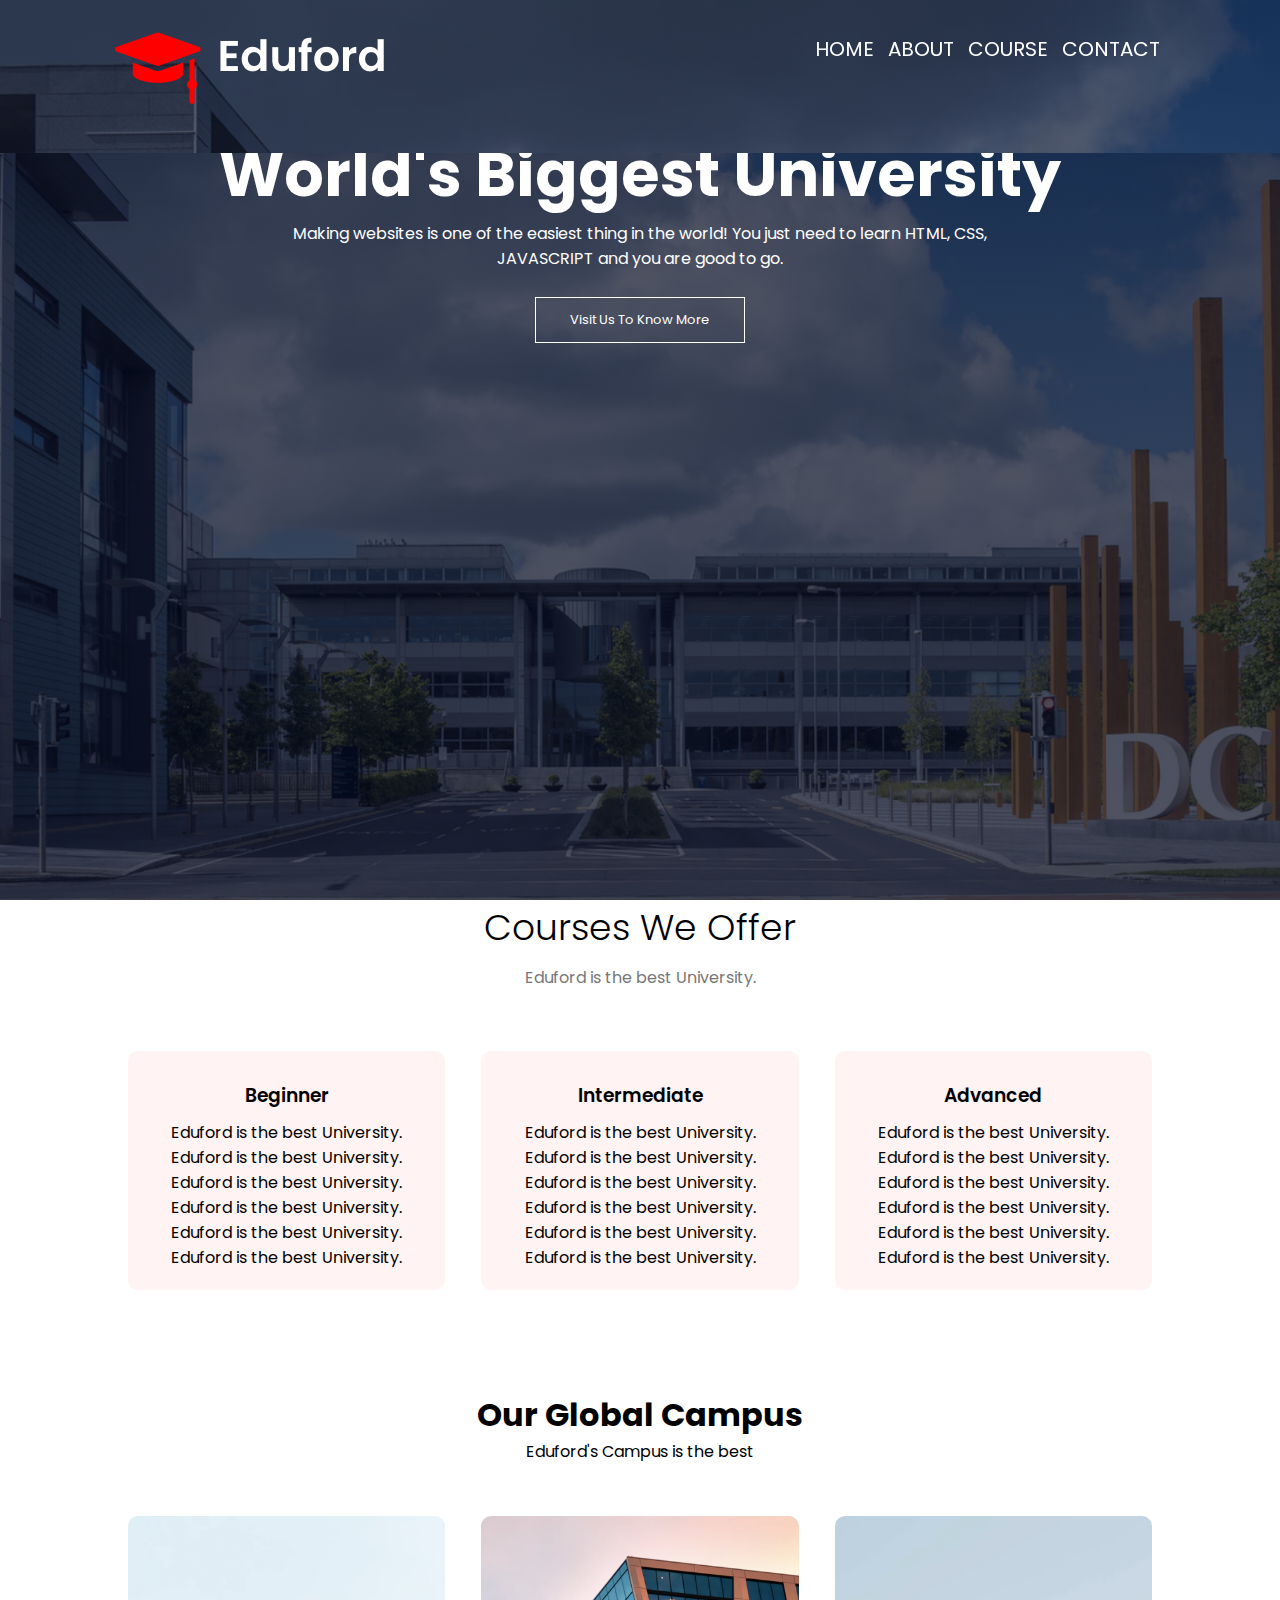
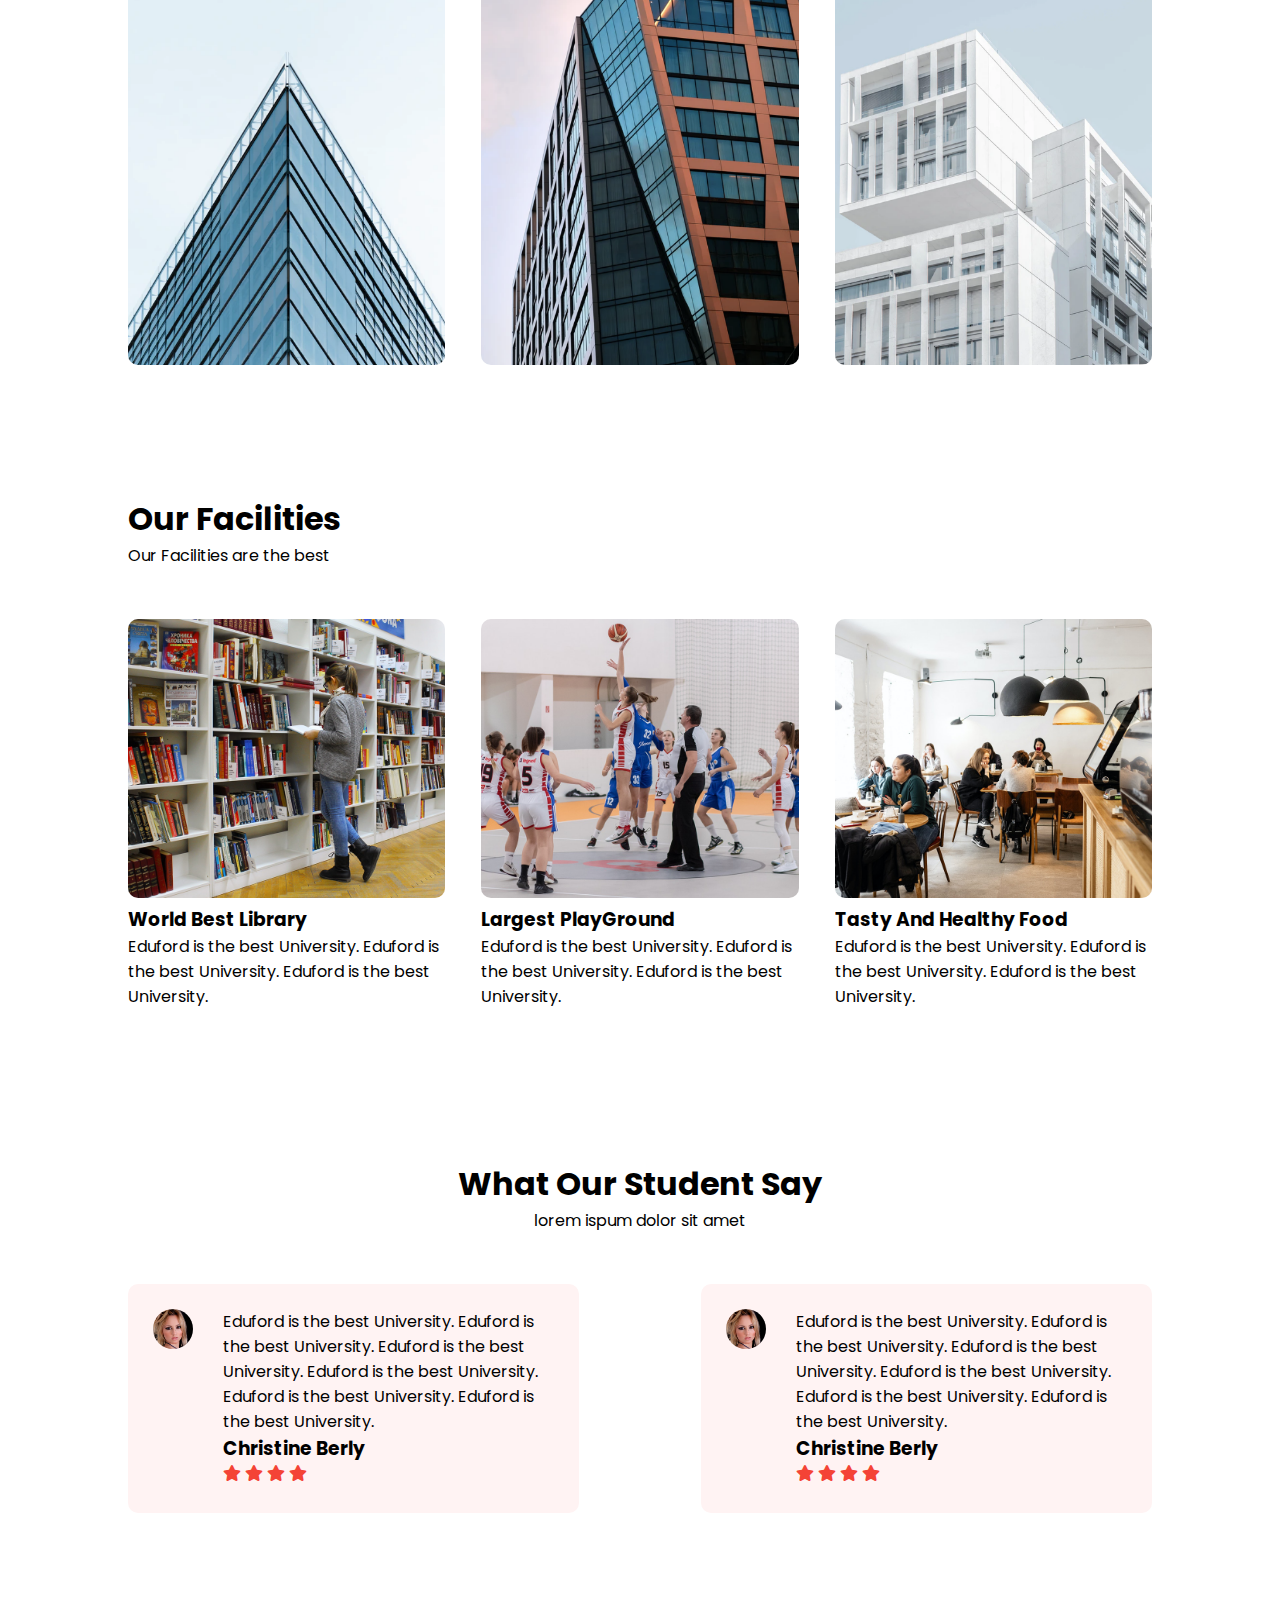
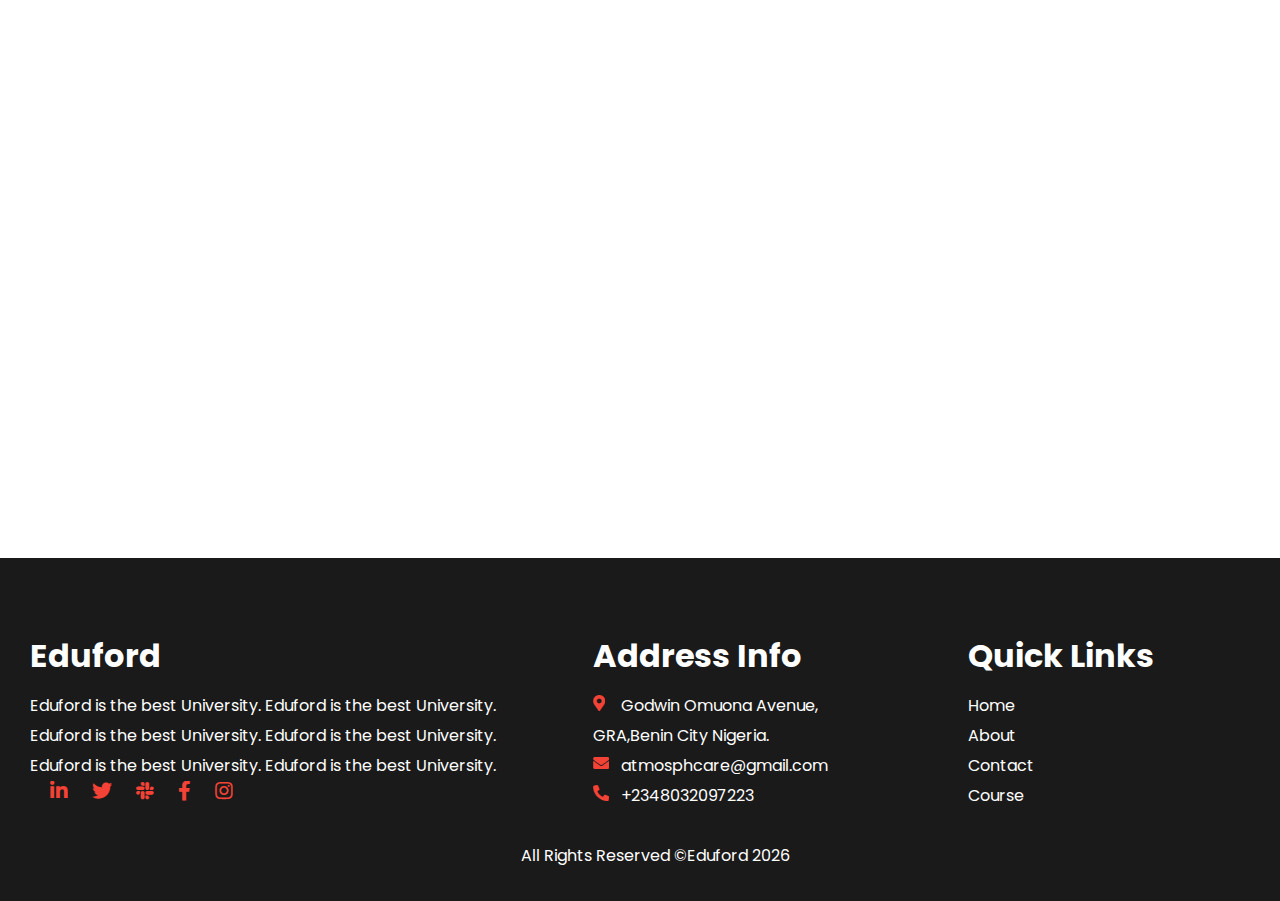
<file: index.html>
<!DOCTYPE html>
<html lang="en">
<head>
    <meta charset="UTF-8">
    <meta http-equiv="X-UA-Compatible" content="IE=edge">
    <meta name="viewport" content="width=device-width, initial-scale=1.0">
    <title>Eduford</title>
    <link rel="stylesheet" href="style.css">
    <link rel="shortcut icon" href="logo2.png">
    <link rel="stylesheet" href="https://cdnjs.cloudflare.com/ajax/libs/font-awesome/5.14.0/css/all.min.css">
</head>
<body>
    <section class="header">
    <!-- Nav and banner section start-->
    <div class="nav-fixed">
        <nav>
            <a href="index.html">
            <img src="logo.png">
        </a>
        <div class="nav-links">
            <ul>
                <li>
                    <a href="index.html">HOME</a>
                </li>
                <li>
                    <a href="About.html">ABOUT</a>
                </li>
                <li>
                    <a href="course.html">COURSE</a>
                </li>
                <li>
                    <a href="contact.html">CONTACT</a>
                </li>
            </ul>
        </div>
        <div class="mobile-view" id="navLinks">
            <i class="fa fa-times" onclick="hideMenu()"></i>
            <ul>
                <li>
                    <a href="index.html">HOME</a>
                </li>
                <li>
                    <a href="About.html">ABOUT</a>
                </li>
                <li>
                    <a href="course.html">COURSE</a>
                </li>
                <li>
                    <a href="contact.html">CONTACT</a>
                </li>
            </ul>
            </div>
            <i class="fa fa-bars" onclick="showMenu()"></i>
        </nav>
        </div>
        <!-- banner text start -->
        <div class="text-box">
            <h1>World's Biggest University</h1>
            <p>
                Making websites is one of the easiest thing in the world! You just need to learn HTML, CSS,<br>
                JAVASCRIPT and you are good to go.
            </p>
            <a href="" class="hero-btn">Visit Us To Know More</a>
        </div>
        <!-- banner text end-->
    </section>
    <!-- Nav and banner section end-->

    <!-- course start -->
    <section class="course" >
       <h1>Courses We Offer</h1>
       <p>Eduford is the best University.</p>
       <div class="row">
        <div class="course-col">
            <h3>Beginner</h3>
            <p>Eduford is the best University. Eduford is the best University. Eduford is the best University. Eduford is the best University. Eduford is the best University. Eduford is the best University.
            </p>
        </div>
        <div class="course-col">
            <h3>Intermediate</h3>
            <p>Eduford is the best University. Eduford is the best University. Eduford is the best University. Eduford is the best University. Eduford is the best University. Eduford is the best University.
            </p>
        </div> <div class="course-col">
            <h3>Advanced</h3>
            <p>Eduford is the best University. Eduford is the best University. Eduford is the best University. Eduford is the best University. Eduford is the best University. Eduford is the best University.
            </p>
        </div>
    </div>
    </section>
    <!-- course end -->

    <!-- campus start -->
    <section class="campus">
        <h1>Our Global Campus</h1>
        <p>Eduford's Campus is the best</p>
        <div class="row">
            <div class="campus-col">
                <img src="img\london.png" alt="">
                <div class="layer">
                    <h3>London</h3>
                </div>
            </div>
            <div class="campus-col">
                <img src="newyork.png" alt="">
                <div class="layer">
                    <h3>New York</h3>
                </div>
            </div>
            <div class="campus-col">
                <img src="washington.png" alt="">
                <div class="layer">
                    <h3>Washington</h3>
                </div>
            </div>
        </div>
    </section>
    <!-- campus end -->
    <!--Facilities start-->
    <section class="facilities">
        <h1>Our Facilities</h1>
        <p>Our Facilities are the best</p>
        <div class="row">
            <div class="facilities-col">
                <img src="img/library.png" alt="">
                <h3>World Best Library</h3>
                <p>Eduford is the best University. Eduford is the best University. Eduford is the best University.</p>
            </div>
            <div class="facilities-col">
                <img src="basketball.png" alt="">
                <h3>Largest PlayGround</h3>
                <p>Eduford is the best University. Eduford is the best University. Eduford is the best University.</p>
            </div>
            <div class="facilities-col">
                <img src="img\cafeteria.png" alt="">
                <h3>Tasty  And Healthy Food</h3>
                <p>Eduford is the best University. Eduford is the best University. Eduford is the best University.</p>

            </div>
        </div>
    </section>
    <!--Facilities end-->
    <!--Testimonial Start-->
    <section class="Testimonial">
    <h1>What Our Student Say</h1>
    <p>lorem ispum dolor sit amet</p>
    <div class="row">
        <div class="testimonial-col">
          <img src="img\user1.jpg" alt="">
          <div>
          <p>Eduford is the best University. Eduford is the best University. Eduford is the best University. Eduford is the best University. Eduford is the best University. Eduford is the best University.</p>
          <h3>Christine Berly</h3>
          <i class="fa fa-star"></i>
          <i class="fa fa-star"></i>
          <i class="fa fa-star"></i>
          <i class="fa fa-star"></i>
          <i class="fa fa-star-o"></i>
          </div>
        </div>
        <div class="testimonial-col">
          <img src="img\user1.jpg" alt="">
          <div>
          <p>Eduford is the best University. Eduford is the best University. Eduford is the best University. Eduford is the best University. Eduford is the best University. Eduford is the best University.</p>
          <h3>Christine Berly</h3>
          <i class="fa fa-star"></i>
          <i class="fa fa-star"></i>
          <i class="fa fa-star"></i>
          <i class="fa fa-star"></i>
          <i class="fa fa-star-o"></i>
          </div>
        </div>
    </div>
    </section>
    <!--Testimonial End-->
    <section class="cta">
        <h1>Enroll For Our Various Courses And<br>Recieve A Discuont On The </h1>
        <a href="#" class="hero-btn">Contact Us</a>
    </section>
    <footer>
        <div class="row">
            <div class="footer-col">
                <h1>Eduford</h1>
                <p>Eduford is the best University. Eduford is the best University. Eduford is the best University. Eduford is the best University. Eduford is the best University. Eduford is the best University.</p>
                <div class="social-links">
                     <a href=""><i class="fab fa-linkedin-in "></i></a>
                     <a href=""><i class="fab fa-twitter"></i></a>
                     <a href=""><i class="fab fa-slack"></i></a>
                     <a href=""><i class="fab fa-facebook-f"></i></a>
                     <a href=""><i class="fab fa-instagram"></i></a>

                    </div>
            </div>
            <div class="footer-col">
                <h1>Address Info</h1>
                <p>
                    <i class="fa fa-map-marker-alt"></i>&nbsp; &nbsp; Godwin Omuona Avenue,
                    <br>GRA,Benin City Nigeria.
                </p>
                <p>
                    <i class="fa fa-envelope"></i>&nbsp; &nbsp;atmosphcare@gmail.com
                </p>
                <p>
                    <i class="fa fa-phone-alt"></i>&nbsp; &nbsp;+2348032097223
                </p>
            </div>
            <div class="footer-col">
                <h1>Quick Links</h1>
                <ul>
                    <li>
                        <a href="index.html">Home</a>
                    </li>
                    <li>
                        <a href="About.html">About</a>
                    </li>
                    <li>
                        <a href="">Contact</a>
                    </li>
                    <li>
                        <a href="">Course</a>
                    </li>
                </ul>
            </div>
        </div>
        <div class="footer-bottoom">
            <p>All Rights Reserved &copy;Eduford
            <span class="current-date-year"></span>
            </p>
        </div>
    </footer>
    <!--
    
-->
    <!-- js mobile nav bar start -->
    <script>
        var navLinks = document.getElementById("navLinks");
        function showMenu(){
            navLinks.style.display = "block";

        }
        function hideMenu(){
            navLinks.style.display = "none";
        }
        //Current date for footer//
        var date = new Date();
        document.querySelector(".current-date-year").innerHTML =  date.getFullYear();
    </script>
    <!-- js mobile nav bar end -->
</body>
</html>
</file>
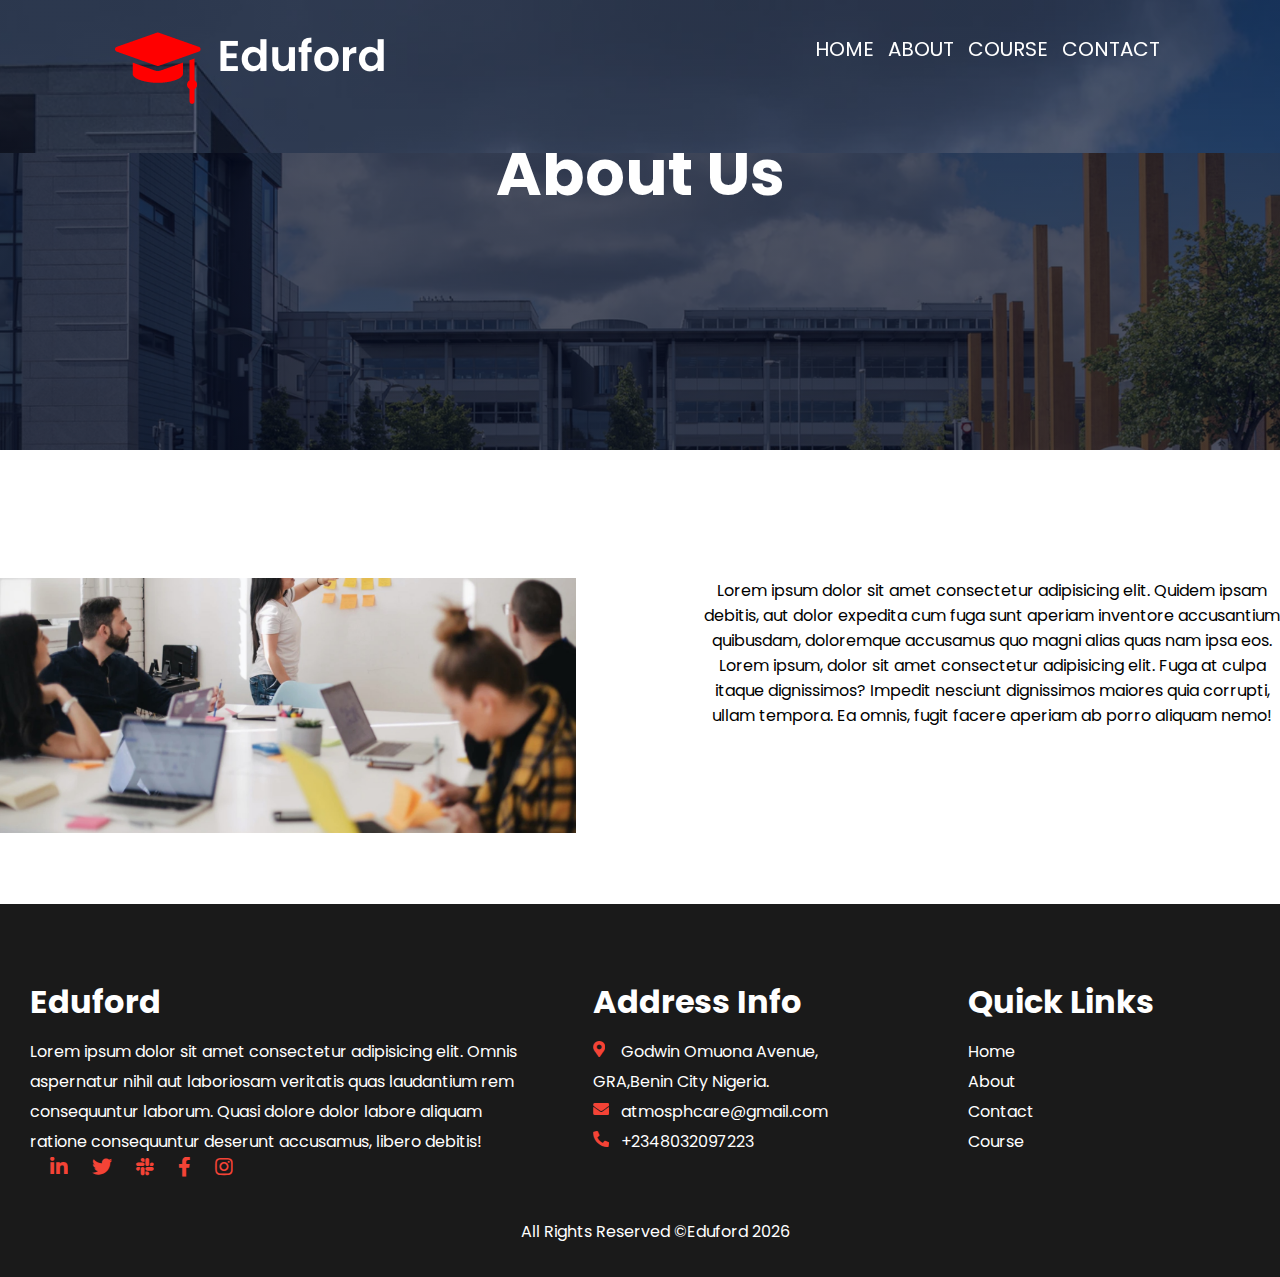
<file: About.html>
<!DOCTYPE html>
<html lang="en">
<head>
    <meta charset="UTF-8">
    <meta http-equiv="X-UA-Compatible" content="IE=edge">
    <meta name="viewport" content="width=device-width, initial-scale=1.0">
    <title>Class Project</title>
    <link rel="stylesheet" href="style.css">
    <link rel="stylesheet" href="https://cdnjs.cloudflare.com/ajax/libs/font-awesome/5.14.0/css/all.min.css">
</head>
<body>
    <!-- Nav and banner section start-->
    <div class="nav-fixed">
        <nav>
            <a href="index.html">
            <img src="logo.png">
        </a>
        <div class="nav-links">
            <ul>
                <li>
                    <a href="index.html">HOME</a>
                </li>
                <li>
                    <a href="About.html">ABOUT</a>
                </li>
                <li>
                    <a href="course.html">COURSE</a>
                </li>
                <li>
                    <a href="contact.html">CONTACT</a>
                </li>
            </ul>
        </div>
        <div class="mobile-view" id="navLinks">
            <i class="fa fa-times" onclick="hideMenu()"></i>
            <ul>
                <li>
                    <a href="index.html">HOME</a>
                </li>
                <li>
                    <a href="About.html">ABOUT</a>
                </li>
                <li>
                    <a href="course.html">COURSE</a>
                </li>
                <li>
                    <a href="contact.html">CONTACT</a>
                </li>
            </ul>
            </div>
            <i class="fa fa-bars" onclick="showMenu()"></i>
        </nav>
        </div>
    <!--About section start-->
    <section class="About-header">
<div class="text-box about-text">
    <h1>About  Us</h1>
</div>
</section>
<!--About section end-->

<!--Description start-->
<section>
    <div class="row">
        <div class="description-col">
            <img src="img/banner2.jpg" alt="">
        </div>
        <div class="description-col">
            <p>Lorem ipsum dolor sit amet consectetur adipisicing elit. Quidem ipsam debitis, aut dolor expedita cum fuga sunt aperiam inventore accusantium quibusdam, doloremque accusamus quo magni alias quas nam ipsa eos. Lorem ipsum, dolor sit amet consectetur adipisicing elit. Fuga at culpa itaque dignissimos? Impedit nesciunt dignissimos maiores quia corrupti, ullam tempora. Ea omnis, fugit facere aperiam ab porro aliquam nemo!</p>
        </div>
    </div>
</section>
<!--Description end-->

        <footer>
        <div class="row">
            <div class="footer-col">
                <h1>Eduford</h1>
                <p>Lorem ipsum dolor sit amet consectetur adipisicing elit. Omnis aspernatur nihil aut laboriosam veritatis quas laudantium rem consequuntur laborum. Quasi dolore dolor labore aliquam ratione consequuntur deserunt accusamus, libero debitis!</p>
                <div class="social-links">
                     <a href=""><i class="fab fa-linkedin-in "></i></a>
                     <a href=""><i class="fab fa-twitter"></i></a>
                     <a href=""><i class="fab fa-slack"></i></a>
                     <a href=""><i class="fab fa-facebook-f"></i></a>
                     <a href=""><i class="fab fa-instagram"></i></a>

                    </div>
            </div>
            <div class="footer-col">
                <h1>Address Info</h1>
                <p>
                    <i class="fa fa-map-marker-alt"></i>&nbsp; &nbsp; Godwin Omuona Avenue,
                    <br>GRA,Benin City Nigeria.
                </p>
                <p>
                    <i class="fa fa-envelope"></i>&nbsp; &nbsp;atmosphcare@gmail.com
                </p>
                <p>
                    <i class="fa fa-phone-alt"></i>&nbsp; &nbsp;+2348032097223
                </p>
            </div>
            <div class="footer-col">
                <h1>Quick Links</h1>
                <ul>
                    <li>
                        <a href="index.html">Home</a>
                    </li>
                    <li>
                        <a href="About.html">About</a>
                    </li>
                    <li>
                        <a href="">Contact</a>
                    </li>
                    <li>
                        <a href="">Course</a>
                    </li>
                </ul>
            </div>
        </div>
        <div class="footer-bottoom">
            <p>All Rights Reserved &copy;Eduford
            <span class="current-date-year"></span>
            </p>
        </div>
    </footer>
    <!--
    
-->
    <!-- js mobile nav bar start -->
    <script>
        var navLinks = document.getElementById("navLinks");
        function showMenu(){
            navLinks.style.display = "block";

        }
        function hideMenu(){
            navLinks.style.display = "none";
        }
        //Current date for footer//
        var date = new Date();
        document.querySelector(".current-date-year").innerHTML =  date.getFullYear();
    </script>
    <!-- js mobile nav bar end -->
</body>
</html>
</file>
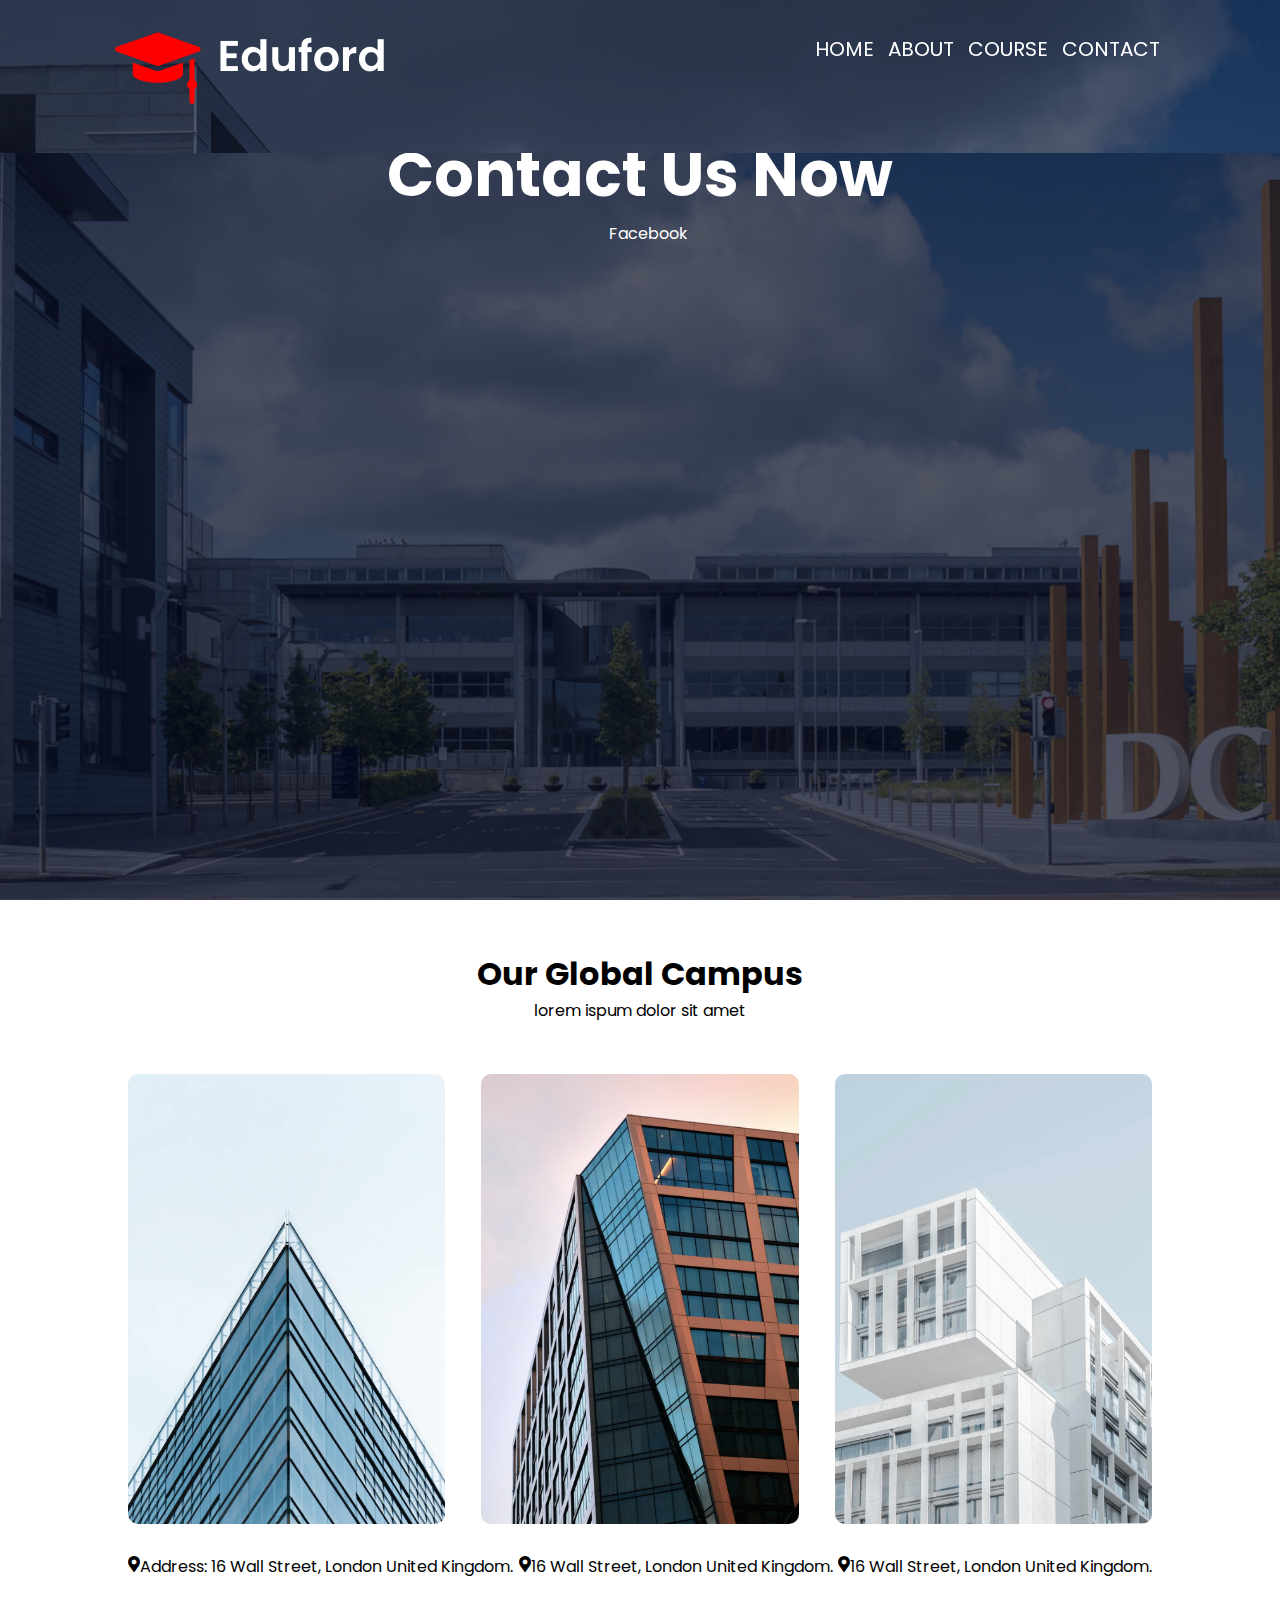
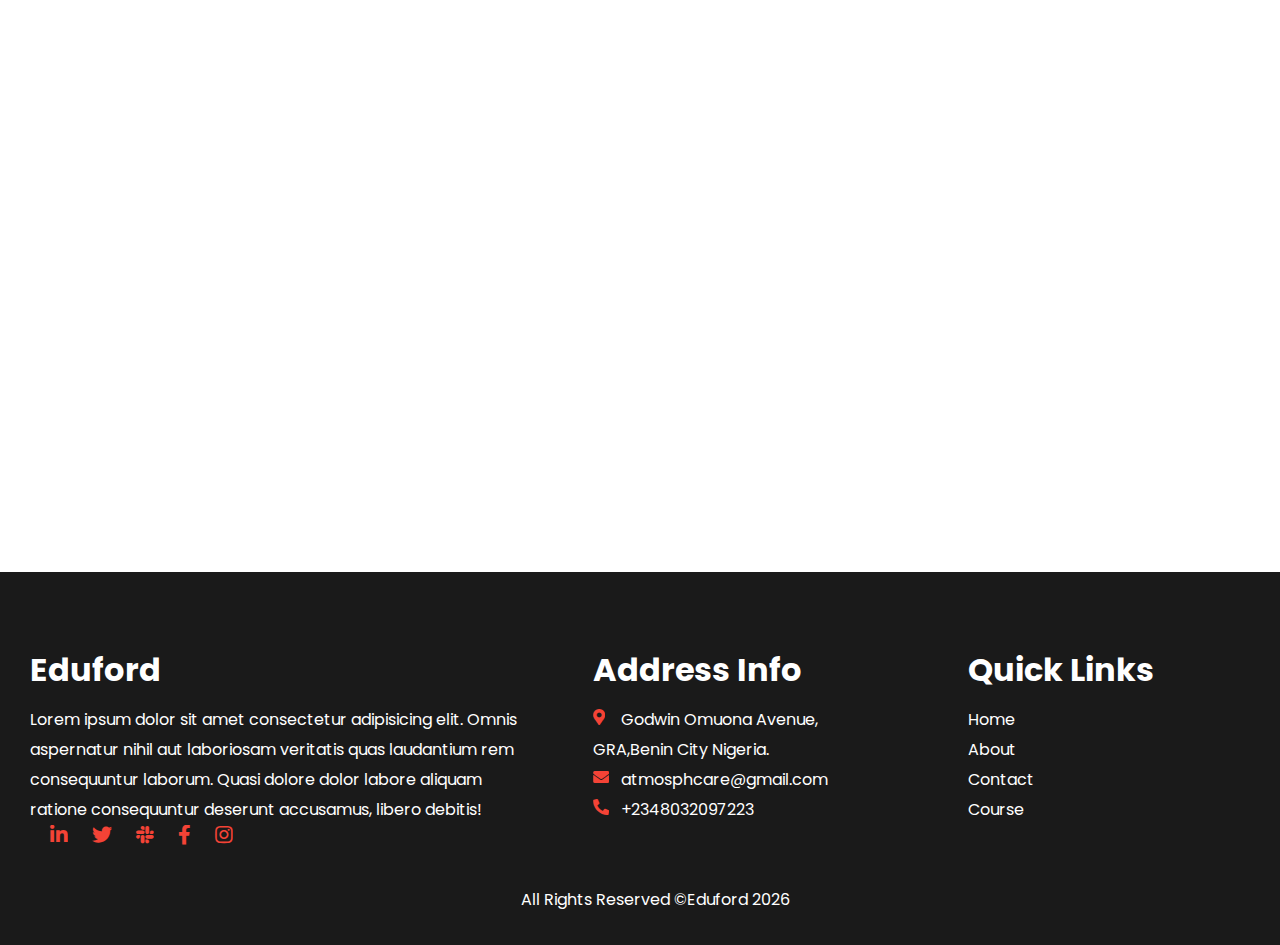
<file: contact.html>
<!DOCTYPE html>
<html lang="en">
<head>
    <meta charset="UTF-8">
    <meta http-equiv="X-UA-Compatible" content="IE=edge">
    <meta name="viewport" content="width=device-width, initial-scale=1.0">
    <title>Document</title>
    <link rel="stylesheet" href="https://cdnjs.cloudflare.com/ajax/libs/font-awesome/5.14.0/css/all.min.css">
    <link rel="stylesheet" href="style.css">
</head>
<!--banner start-->
<body>
    <section class="header">
    <!-- Nav and banner section start-->
    <div class="nav-fixed">
        <nav>
            <a href="index.html">
            <img src="logo.png">
        </a>
        <div class="nav-links">
            <ul>
                <li>
                    <a href="index.html">HOME</a>
                </li>
                <li>
                    <a href="About.html">ABOUT</a>
                </li>
                <li>
                    <a href="course.html">COURSE</a>
                </li>
                <li>
                    <a href="contact.html">CONTACT</a>
                </li>
            </ul>
        </div>
        <div class="mobile-view" id="navLinks">
            <i class="fa fa-times" onclick="hideMenu()"></i>
            <ul>
                <li>
                    <a href="index.html">HOME</a>
                </li>
                <li>
                    <a href="About.html">ABOUT</a>
                </li>
                <li>
                    <a href="course.html">COURSE</a>
                </li>
                <li>
                    <a href="contact.html">CONTACT</a>
                </li>
            </ul>
            </div>
            <i class="fa fa-bars" onclick="showMenu()"></i>
        </nav>
        </div>
        <!-- banner text start -->
        <div class="text-box">
            <h1>Contact Us Now</h1>
            </div>
            <div class="contact-links"></div>
            <i class="fa fa-facebook-f"></i>Facebook
        <!-- banner text end-->
    </section>
    <!-- Nav and banner section end-->
    <!-- campus start -->
    <section class="campus">
        <h1>Our Global Campus</h1>
        <p>lorem ispum dolor sit amet</p>
        <div class="row">
            <div class="campus-col">
                <img src="img\london.png" alt="">
                <div class="layer">
                    <h3>London</h3>
                </div>
            </div>
            <div class="campus-col">
                <img src="newyork.png" alt="">
                <div class="layer">
                    <h3>New York</h3>
                </div>
            </div>
            <div class="campus-col">
                <img src="washington.png" alt="">
                <div class="layer">
                    <h3>Washington</h3>
                </div>
            </div>
            <p><i class="fa fa-map-marker-alt"></i>Address: 16 Wall Street, London United Kingdom.</p>
            <p><i class="fa fa-map-marker-alt"></i>16 Wall Street, London United Kingdom.</p>
            <p><i class="fa fa-map-marker-alt"></i>16 Wall Street, London United Kingdom.</p>

        </div>
    </section>
    <!-- campus end -->
    <!--Facilities start-->
    <section class="cta">
        <h1>Enroll For Our Various Courses And<br>Recieve A Discuont On The </h1>
        <a href="#" class="hero-btn">Contact Us</a>
    </section>
    <footer>
        <div class="row">
            <div class="footer-col">
                <h1>Eduford</h1>
                <p>Lorem ipsum dolor sit amet consectetur adipisicing elit. Omnis aspernatur nihil aut laboriosam veritatis quas laudantium rem consequuntur laborum. Quasi dolore dolor labore aliquam ratione consequuntur deserunt accusamus, libero debitis!</p>
                <div class="social-links">
                     <a href=""><i class="fab fa-linkedin-in "></i></a>
                     <a href=""><i class="fab fa-twitter"></i></a>
                     <a href=""><i class="fab fa-slack"></i></a>
                     <a href=""><i class="fab fa-facebook-f"></i></a>
                     <a href=""><i class="fab fa-instagram"></i></a>

                    </div>
            </div>
            <div class="footer-col">
                <h1>Address Info</h1>
                <p>
                    <i class="fa fa-map-marker-alt"></i>&nbsp; &nbsp; Godwin Omuona Avenue,
                    <br>GRA,Benin City Nigeria.
                </p>
                <p>
                    <i class="fa fa-envelope"></i>&nbsp; &nbsp;atmosphcare@gmail.com
                </p>
                <p>
                    <i class="fa fa-phone-alt"></i>&nbsp; &nbsp;+2348032097223
                </p>
            </div>
            <div class="footer-col">
                <h1>Quick Links</h1>
                <ul>
                    <li>
                        <a href="index.html">Home</a>
                    </li>
                    <li>
                        <a href="About.html">About</a>
                    </li>
                    <li>
                        <a href="">Contact</a>
                    </li>
                    <li>
                        <a href="">Course</a>
                    </li>
                </ul>
            </div>
        </div>
        <div class="footer-bottoom">
            <p>All Rights Reserved &copy;Eduford
            <span class="current-date-year"></span>
            </p>
        </div>
    </footer>
    </body>
    </html>
<!--campus end-->
 <!-- js mobile nav bar start -->
 <script>
    var navLinks = document.getElementById("navLinks");
    function showMenu(){
        navLinks.style.display = "block";

    }
    function hideMenu(){
        navLinks.style.display = "none";
    }
    //Current date for footer//
    var date = new Date();
    document.querySelector(".current-date-year").innerHTML =  date.getFullYear();
</script>
<!-- js mobile nav bar end -->
</file>
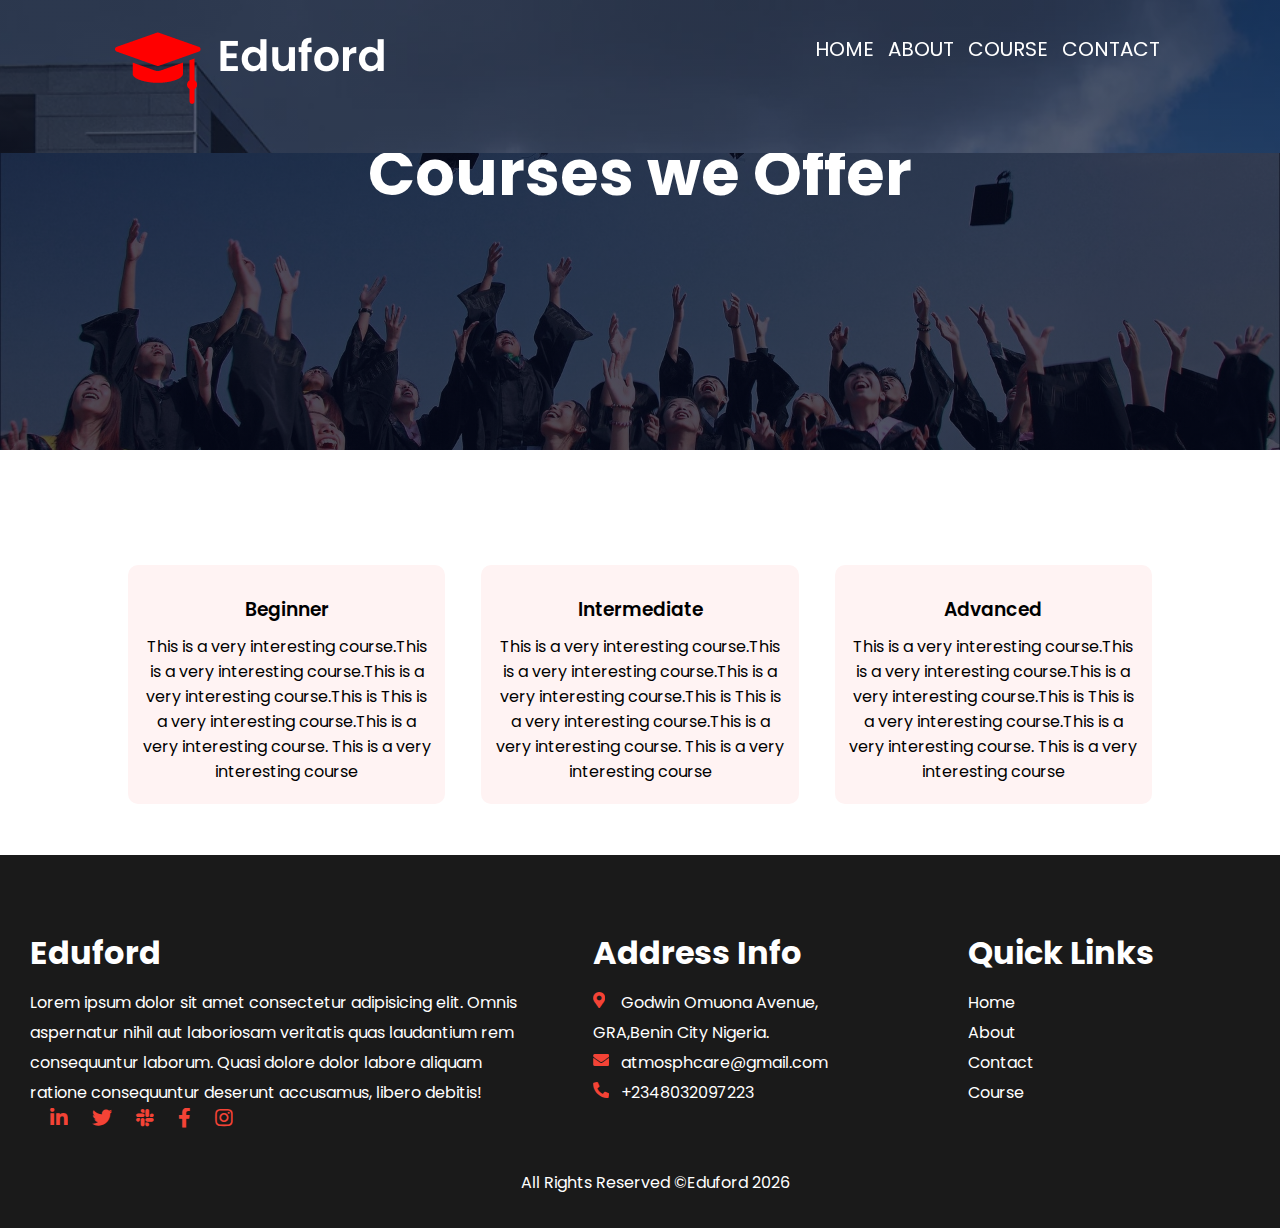
<file: course.html>
<!DOCTYPE html>
<html lang="en">
<head>
    <meta charset="UTF-8">
    <meta http-equiv="X-UA-Compatible" content="IE=edge">
    <meta name="viewport" content="width=device-width, initial-scale=1.0">
    <title>Class Project</title>
    <link rel="stylesheet" href="style.css">
    <link rel="stylesheet" href="https://cdnjs.cloudflare.com/ajax/libs/font-awesome/5.14.0/css/all.min.css">
</head>
<body>
    <!-- Nav and banner section start-->
    <div class="nav-fixed">
        <nav>
            <a href="index.html">
            <img src="logo.png">
        </a>
        <div class="nav-links">
            <ul>
                <li>
                    <a href="index.html">HOME</a>
                </li>
                <li>
                    <a href="About.html">ABOUT</a>
                </li>
                <li>
                    <a href="course.html">COURSE</a>
                </li>
                <li>
                    <a href="contact.html">CONTACT</a>
                </li>
            </ul>
        </div>
        <div class="mobile-view" id="navLinks">
            <i class="fa fa-times" onclick="hideMenu()"></i>
            <ul>
                <li>
                    <a href="index.html">HOME</a>
                </li>
                <li>
                    <a href="About.html">ABOUT</a>
                </li>
                <li>
                    <a href="course.html">COURSE</a>
                </li>
                <li>
                    <a href="contact.html">CONTACT</a>
                </li>
            </ul>
            </div>
            <i class="fa fa-bars" onclick="showMenu()"></i>
        </nav>
        </div>
    <!--Course start-->
    <section class="About-header course-bg">
        <!--Course background start-->
<div class="text-box about-text">
    <h1>Courses we Offer</h1>
</div>
        <!--Course background start-->
</section>
<!--Course end-->

<!--Description start-->
<section>
    <div class="row">
        <section class="course" >
            <div class="row">
             <div class="course-col">
                 <h3>Beginner</h3>
                 <p>This is a very interesting course.This is a very interesting course.This is a very interesting course.This is This is a very interesting course.This is a very interesting course. This is a very interesting course
                 </p>
             </div>
             <div class="course-col">
                 <h3>Intermediate</h3>
                 <p>This is a very interesting course.This is a very interesting course.This is a very interesting course.This is This is a very interesting course.This is a very interesting course. This is a very interesting course
                 </p>
             </div> <div class="course-col">
                 <h3>Advanced</h3>
                 <p>This is a very interesting course.This is a very interesting course.This is a very interesting course.This is This is a very interesting course.This is a very interesting course. This is a very interesting course
                 </p>
             </div>
         </div>
         </section>
</section>
<!--Description end-->

        <footer>
        <div class="row">
            <div class="footer-col">
                <h1>Eduford</h1>
                <p>Lorem ipsum dolor sit amet consectetur adipisicing elit. Omnis aspernatur nihil aut laboriosam veritatis quas laudantium rem consequuntur laborum. Quasi dolore dolor labore aliquam ratione consequuntur deserunt accusamus, libero debitis!</p>
                <div class="social-links">
                     <a href=""><i class="fab fa-linkedin-in "></i></a>
                     <a href=""><i class="fab fa-twitter"></i></a>
                     <a href=""><i class="fab fa-slack"></i></a>
                     <a href=""><i class="fab fa-facebook-f"></i></a>
                     <a href=""><i class="fab fa-instagram"></i></a>

                    </div>
            </div>
            <div class="footer-col">
                <h1>Address Info</h1>
                <p>
                    <i class="fa fa-map-marker-alt"></i>&nbsp; &nbsp; Godwin Omuona Avenue,
                    <br>GRA,Benin City Nigeria.
                </p>
                <p>
                    <i class="fa fa-envelope"></i>&nbsp; &nbsp;atmosphcare@gmail.com
                </p>
                <p>
                    <i class="fa fa-phone-alt"></i>&nbsp; &nbsp;+2348032097223
                </p>
            </div>
            <div class="footer-col">
                <h1>Quick Links</h1>
                <ul>
                    <li>
                        <a href="index.html">Home</a>
                    </li>
                    <li>
                        <a href="About.html">About</a>
                    </li>
                    <li>
                        <a href="">Contact</a>
                    </li>
                    <li>
                        <a href="">Course</a>
                    </li>
                </ul>
            </div>
        </div>
        <div class="footer-bottoom">
            <p>All Rights Reserved &copy;Eduford
            <span class="current-date-year"></span>
            </p>
        </div>
    </footer>
    <!--
    
-->
    <!-- js mobile nav bar start -->
    <script>
        var navLinks = document.getElementById("navLinks");
        function showMenu(){
            navLinks.style.display = "block";

        }
        function hideMenu(){
            navLinks.style.display = "none";
        }
        //Current date for footer//
        var date = new Date();
        document.querySelector(".current-date-year").innerHTML =  date.getFullYear();
    </script>
    <!-- js mobile nav bar end -->
</body>
</html>
</file>
<file: style.css>
/* Google font */
@import url('https://fonts.googleapis.com/css2?family=Poppins:wght@100;200;300;400;500;600;700;800;900&display=swap');

/* This will affect all elements*/
*{
    margin: 0;
    padding: 0;
    box-sizing: border-box;
    overflow-x: hidden;
    font-family: "Poppins", sans-serif;
}

/* Nav and banner start */
.header{
    min-height: 100vh;
    width: 100%;
    background-image: linear-gradient(rgba(4,9,30,0.7),rgba(4,9,30,0.7)),url(img/banner.png);
    background-repeat: no-repeat;
    text-align: center;
    background-position: center;
    background-size: cover;
    position: relative;
    color: #fff;
}
nav{
   display: flex;
   padding: 2% 9%;
   justify-content: space-between;
   align-self: center;
   width: 100%; 
}

.nav-fixed{
    position: fixed;
    width: 100%;
    height: 17vh;
    background-image: linear-gradient(rgba(4, 9, 30, 0.589),rgba(4, 9, 30, 0.589)),url(img/banner.png);
    z-index: 10000;
    overflow-x: visible;
}
nav > img{
   width: 150px;
}
.nav-links ul li{
    list-style: none;
    display: inline-block;
    padding: 8px 5px;
    position: relative;
}

.nav-links{
    flex: 1;
    text-align: right;
}
 .nav-links ul li a{
    text-decoration: none;
    font-size: 20px;
    color: white;    
}
.nav-links ul li::after{
    content: '';
    /*width: 100%; show them this first*/
    width: 0%;
    height: 2px;
    background: #f44336;
    display: block;
    margin: auto;
    transition: 0.5s;
}
.nav-links ul li:hover::after{
    width: 100%;
}

.text-box h1{
    font-size: 62px;
}
.text-box{
    padding-top: 10%;
}
.hero-btn{
    display: inline-block;
    text-decoration: none;
    color: #fff;
    border: 1px solid #fff;
    padding: 12px 34px;
    font-size: 13px;
    background-color: transparent;
    cursor: pointer;
    transition: 1s;
    margin-top: 2%;
}
.hero-btn:hover{
    border: 1px solid #f44336;
    background-color: #f44336;
}
nav .fa{
   display: none;
}
.mobile-view{
    display: none;
}

@media(max-width: 910px) {
    nav{
        padding: 2%;
    }
    .text-box{
        padding-top: 30%;
    }
    .nav-fixed{
        background-image: linear-gradient(rgba(4, 9, 30, 0.527),rgba(4, 9, 30, 0.527)),url(img/banner.png);

    }
    .nav-links{
        display: none;
    }
    .header{
        background-image: linear-gradient(rgba(4,9,30,0.7),rgba(4,9,30,0.7)), url(img/about.jpg)
    }
   
    nav .fa{
        display: block;
        color: #fff;
        margin: 10px;
        font-size: 22px;
        cursor: pointer;
    }
    .text-box h1{
        font-size: 50px;
    }
    .mobile-view ul li{
        display: block;
    }
    .mobile-view ul{
        padding: 30px;
    }
    
    .mobile-view{
        position: absolute;
        background-color: #f44336;
        height: 100vh;
        width: 200px;
        top: 0;
        text-align: left;
        transition: 2s;
        right: 0;
        z-index: 2; 
        display: none;
   }
   .mobile-view ul li{
    list-style: none;
    display: inline-block;
    padding: 8px 12px;
    position: relative;
}
 .mobile-view ul li a{
    text-decoration: none;
    font-size: 20px;
    color: #fff;
}
.mobile-view ul li::after{
    content: '';
    /*width: 100%; show them this first*/
    width: 0%;
    height: 2px;
    background: #aaa;
    display: block;
    margin: auto;
    transition: 0.5s;
}
.mobile-view ul li:hover::after{
    width: 100%;
}
} 
@media(max-width: 400px) {
    nav img{
        width: 150px;
        padding-top: 10px;
    }
}
@media(max-width: 252px){
    .text-box h1{
        padding-top: 30%;
        font-size: 30px;
    }
}
@media(max-width: 192px){
    .mobile-view{
        width: 100%;
    }
}
@media(max-width: 141px){
    .text-box h1{
        font-size: 20px;
        padding-top: 120px;
    }
    .mobile-view ul{
        padding: 2px;
    }
}
/* Nav and banner end */

/* course start*/
.course{
    width: 80%;
    margin: auto;
    text-align: center;

}
.course > h1{
    font-size: 36px;
    font-weight: 300;
}
.course > p{
    color: #777;
    padding: 10px;
}
.row{
    display: flex;
    margin-top: 5%;
    justify-content: space-between;
    flex-wrap: wrap;
}
.course-col{
    flex-basis: 31%;
    background-color: #fff3f3;
    padding: 20px 12px;
    margin-bottom: 5%;
    transition: 0.3s ease;
    border-radius: 10px;
}
.course h3{
    text-align: center;
    font-weight: 600;
    margin: 10px 0;  
}
.course-col:hover{
    box-shadow: 0 0 20px 0px rgba(0, 0, 0, 0.2);
}
@media(max-width: 718px) { 
    .course-col{
        flex-basis: 47%;
    }
}
@media (max-width: 392px) {
    .course-col{
        flex-basis: 100%;
        /* This does the same thing: flex-direction: column;*/
    }
}
/*course end*/
/*campus start*/
.campus{
        width: 80%;
        margin: auto;
        padding-top: 50px;
        text-align: center;
}
.campus-col{
    flex-basis: 31%;
    border-radius: 10px;
    margin-bottom: 30px;
    position: relative;
    overflow: hidden;
}
.campus-col img{
    width: 100%;
    display: block;
}
.layer{
    height: 100%;
    width: 100%;
    position: absolute;
    top: 0;
    left: 0;
}
.layer  h3{
    width: 100%;
    font-size: 26px;
    font-weight: 500;
    color: white;
    bottom: 0;
    left: 50%;
    transform: translateX(-50%);
    position: absolute;
    opacity: 0;
    transition: 0.5s;
}
.layer:hover{
    cursor: pointer;
    background-color: rgba(226, 0, 0, 0.7);
}
.layer:hover h3{
bottom: 49%;
opacity: 1;
}
@media(max-width: 600px) { 
    .campus-col{
        flex-basis: 47%;
    }
}

@media(max-width: 297px){
    .campus{
        width: 90%;
    }
    .campus-col{
        flex-basis: 100%;
    }
}
/*campus end*/
/*Facilities start*/
.facilities{
    width: 80%;
    margin: auto;
    padding-top: 100px;
}
.facilities-col{
    flex-basis: 31%;
    text-align: left;
    margin-bottom: 5%;
}
.facilities-col img{
    border-radius: 10px;
    width: 100%;
}
@media(max-width: 820px) { 
    .facilities-col{
        flex-basis: 47%;
    }
}

@media (max-width: 600px) {
    .facilities-col{
        flex-basis: 95%;
        /* This does the same thing: flex-direction: column;*/
    }
}
/*Facilities end*/
/*Testimonial start*/
.Testimonial{
    width: 80%;
    margin: auto;
    text-align: center;
    padding-top: 100px;
}
.testimonial-col{
    flex-basis: 44%;
    border-radius: 10px;
    margin-bottom: 5%;
    text-align: left;
    background: #fff3f3;
    padding: 25px;
    cursor: pointer;
    display: flex;
}
.testimonial-col > img{
    height: 40px;
    border-radius: 50px;
    overflow-x: revert;
    margin-right: 30px;
    object-fit: cover;
}
.testimonial-col .fa{
    color: #f44336;
}       
@media(max-width: 793px) {
    .testimonial-col{
        flex-basis: 90%;
        margin: auto;
        margin-bottom: 20px;
    }
    .testimonial-col img{
        margin-left: 0%;
        margin-right: 15px;
    }
}
@media (max-width: 568px) {
    .testimonial-col{
        flex-direction: column;
        align-items: center;
        text-align: center;
    }
    .testimonial-col img{
        height: 80px;
        width: 80px;
    }
    .testimonial-col p{
        padding-top: 20px;
    }
}
@media(max-width: 251px){
    .testimonial-col{
        padding:2px;
    }
}
@media(max-width: 175px){
    .Testimonial{
        width: 100%;
        margin: 0;
    }
    .facilities{
        width: 95%;
    }
    .course-col{
        padding: 0;
    }
    .course h1{
        font-size: 25px;
    }
}
/*Testimonial end*/

/*Call To Action Starts*/
.cta{
    margin: 100px auto;
    width: 80%;
    background-image: linear-gradient(rgba(4, 9, 30, 0.308),rgba(4,9,30,0.7)),url(img/banner2.jpg);
    background-position: center;
    background-size: cover;
    padding: 100px 0;
    background-attachment: fixed;
    border-radius: 10px;
    text-align: center;
    line-height: 2rem;
}
.cta h1{
    color: #fff;
    padding-bottom: 40px;
}
@media(max-width: px) {
    .cta h1{
        font-size: 16px;
    }
}

/*Call To Action Ends*/
/*footer start
.footer{
    background-color: rgb(94, 82, 82);
    padding-right: 23px;
    text-align: center;
    margin-bottom: 0%;
}
.footer a{
    color: #fff;
    text-decoration: none;

}
#contact-links{
    border: solid  2px #f44336;
    justify-content: space-around;
    height: 70px;
    align-items: center;
}
.contact-details:hover{
    transform: translateY(50%);
}
.copyright{
    margin-top: 5%;
}
b{
    box-shadow: 0px 2px 0px #1f1f1f;
}
*/
footer{
    background-color: #1a1a1a;
    color: #fff;
    margin: auto;
    padding-top: 20px;
    padding-left: 30px;
    line-height: 30px;
    flex-wrap: wrap;
}
footer h1{
    padding-bottom: 20px;
}
footer ul li{
    list-style: none;
}
footer ul li a{
    text-decoration: none;
    color: #fff;
}
footer i{
    color: #f44336;
}
.footer-col:first-child{
    flex-basis: 40%;
}
.footer-col:nth-child(2){
    flex-basis: 25%;
}
.footer-col:nth-child(3){
    flex-basis: 25%;
}
footer .social-links i{
    font-size: 20px;
    padding-left: 20px;
}
.footer-bottoom {
    text-align: center;
    padding-top: 30px;
    padding-bottom: 30px;
}

@media(max-width: 1125px) {
    .footer-col{
        flex-basis: 45%!important;
    }
    .footer-col:nth-child(3) {
        padding-top: 30px!important;
    }
}
@media(max-width: 771px) {
    .footer-col{
        flex-basis: 90%!important;
    }
    .footer-col:nth-child(2) {
        padding-top: 30px!important;
    }   
}
/*footer end*/

/* about page start*/
.About-header{
    min-height: 50vh;
    width: 100%;
    background-image: linear-gradient(rgba(4,9,30,0.7),rgba(4,9,30,0.7)),url(img/banner.png);
    background-repeat: no-repeat;
    background-position: center;
    background-size: cover;
    position: relative;
}
.about-text{
    color: white;
    position: relative;
    left: 50%;
    padding: 40px 10px;
    transform: translate(-50%, 50%);
    text-align: center;
}
.description-col{
    flex-basis: 45%;
    margin: 5% 0;
    text-align: center;
}

.description-col img{
    width: 100%;
}
.about-row{
    justify-content: space-around;
}
@media (max-width: 900px) {
    .description-col{
        flex-basis: 95%;
    };
}
/* about page end*/
/*course start*/
.course-bg{
    background-image: linear-gradient(rgba(4,9,30,0.7),rgba(4,9,30,0.7)), url(img/background.jpg);
}
/*course end*/
</file>
